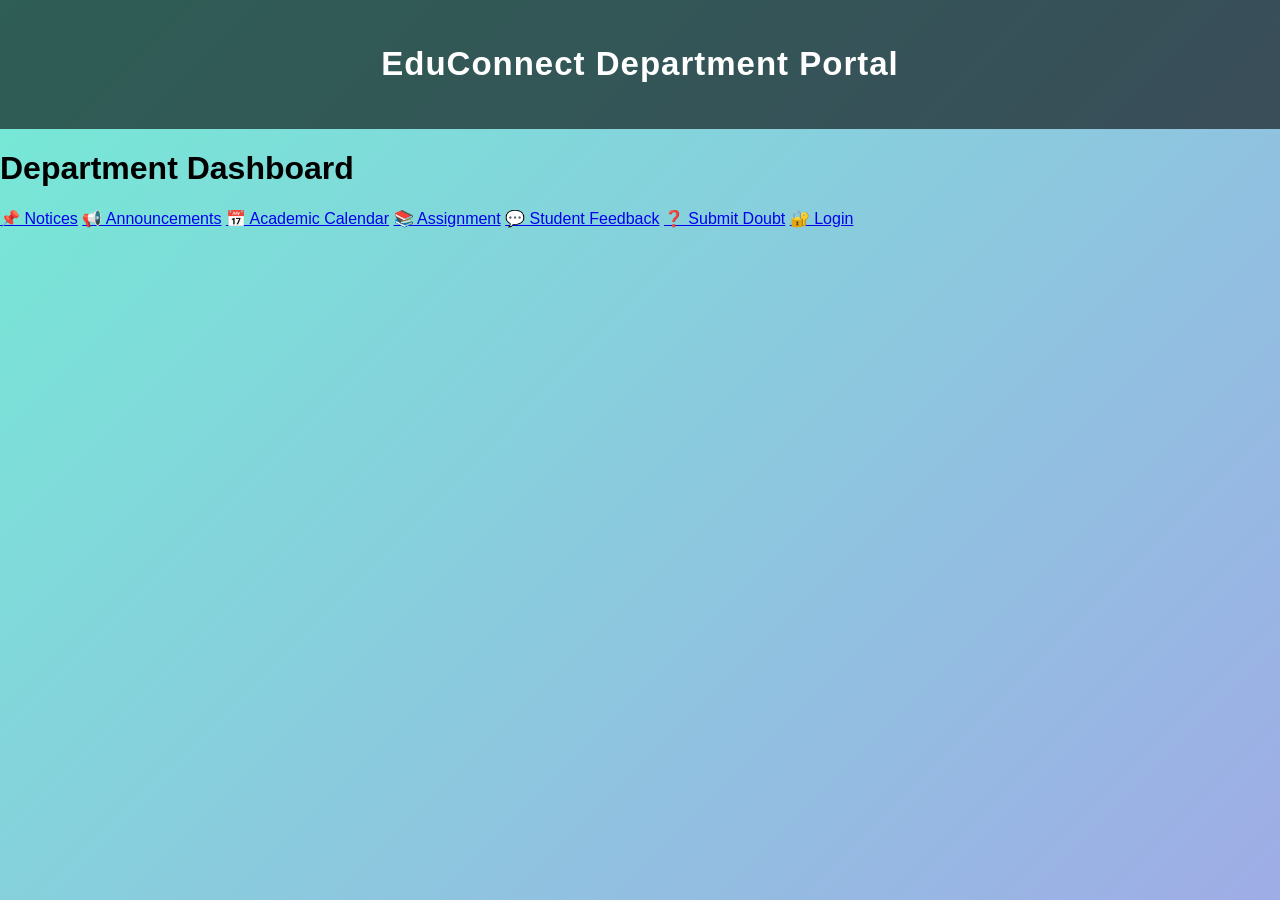
<file: index.html>
<!DOCTYPE html>
<html>

<head>
<title>EduConnect Portal</title>
<link rel="stylesheet" href="style.css">
</head>

<body>

<div class="navbar">
<h2>EduConnect Department Portal</h2>
</div>

<h1 class="title">Department Dashboard</h1>

<div class="container">

<a href="notices.html" class="card notice">📌 Notices</a>

<a href="announcement.html" class="card announce">📢 Announcements</a>

<a href="calendar.html" class="card calendar">📅 Academic Calendar</a>

<a href="assignment.html" class="card assignment">📚 Assignment</a>

<a href="feedback.html" class="card feedback">💬 Student Feedback</a>

<a href="doubt.html" class="card doubt">❓ Submit Doubt</a>

<a href="login.html" class="card login">🔐 Login</a>

</div>

</body>
</html>
</file>
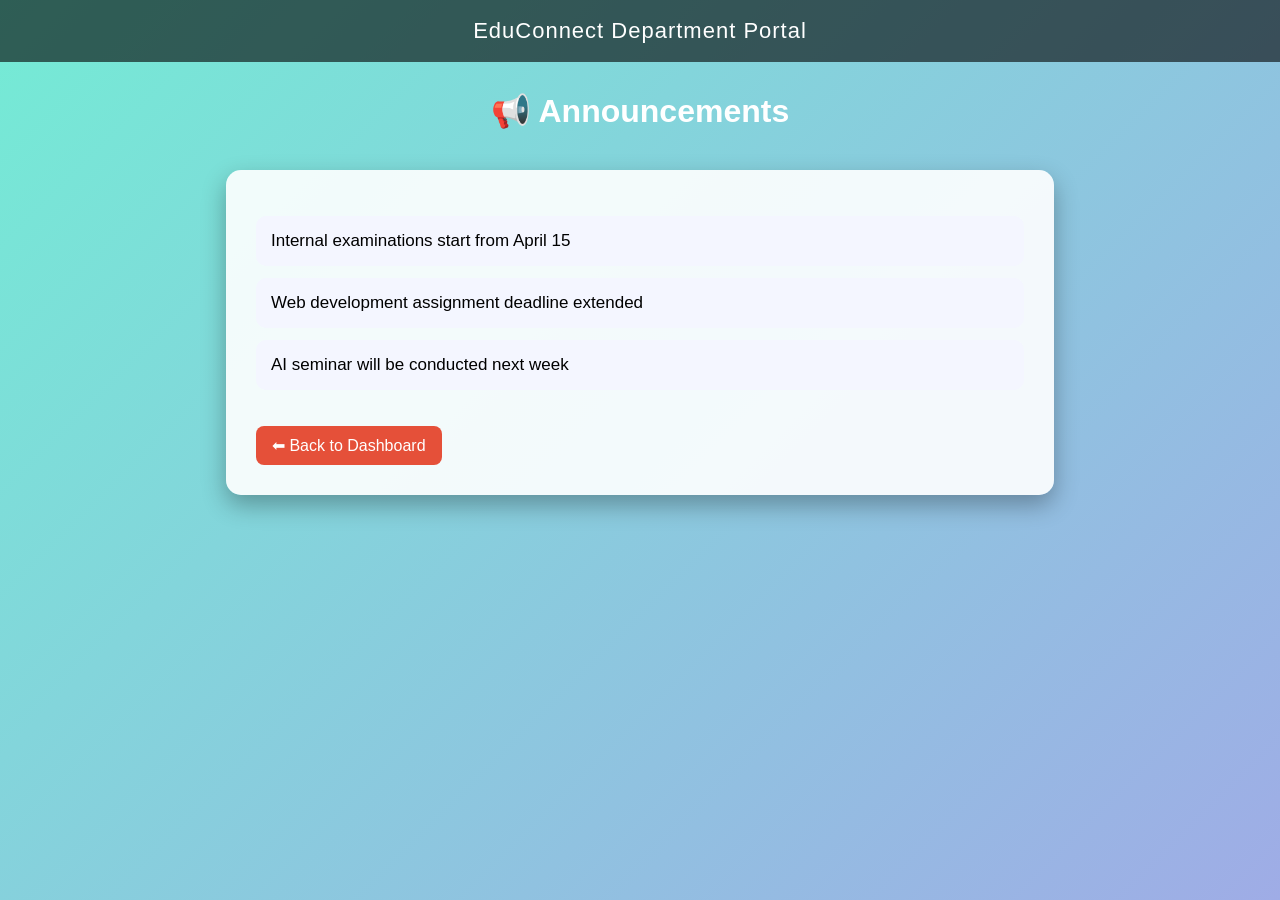
<file: announcement.html>
<!DOCTYPE html>
<html>

<head>
<title>Announcements</title>
<link rel="stylesheet" href="style.css">
</head>

<body>

<div class="navbar">EduConnect Department Portal</div>

<h1 class="page-title">📢 Announcements</h1>

<div class="card-box">

<ul>

<li>Internal examinations start from April 15</li>

<li>Web development assignment deadline extended</li>

<li>AI seminar will be conducted next week</li>

</ul>

<a href="index.html" class="back">⬅ Back to Dashboard</a>

</div>

</body>
</html>
</file>
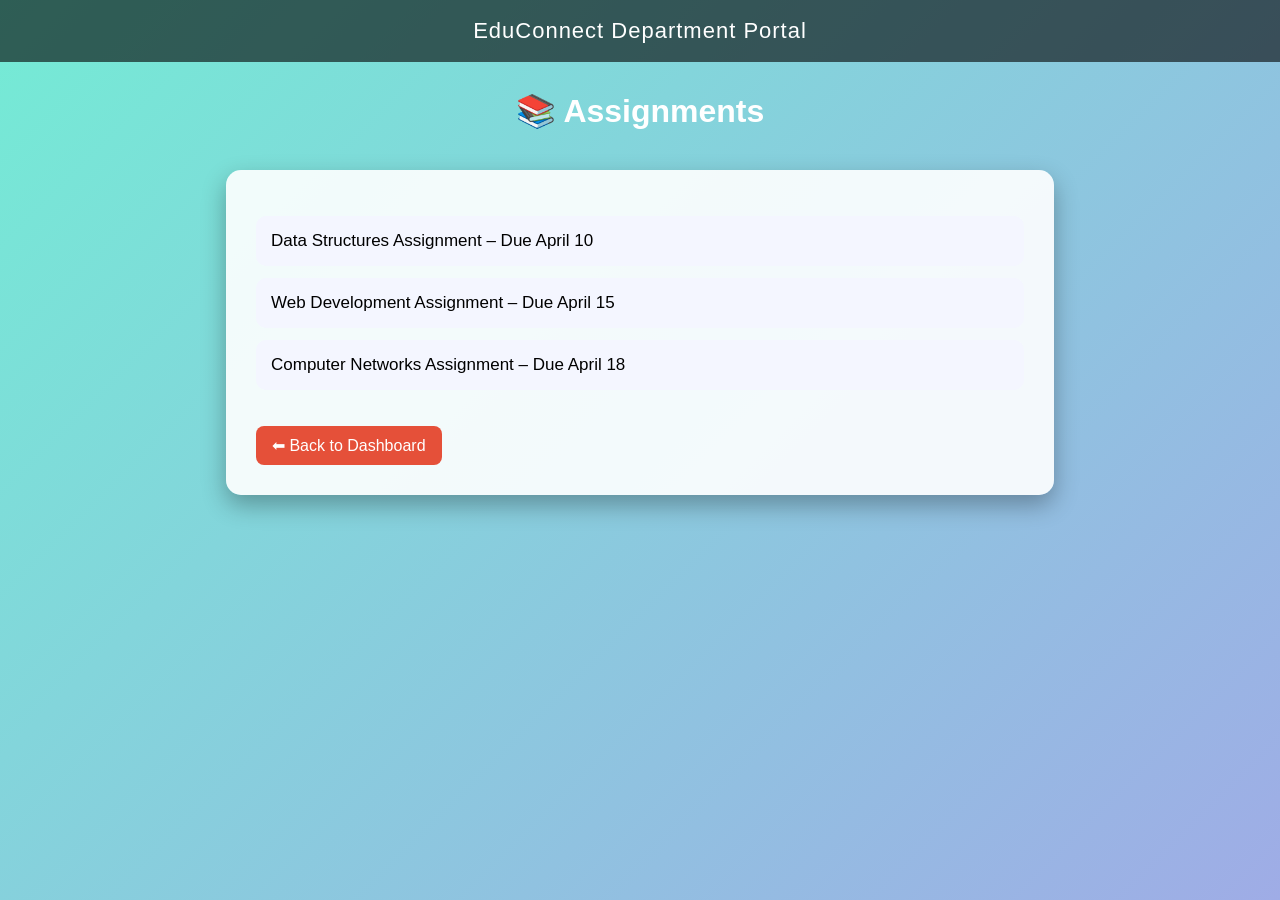
<file: assignment.html>
<!DOCTYPE html>
<html>

<head>
<title>Assignments</title>
<link rel="stylesheet" href="style.css">
</head>

<body>

<div class="navbar">EduConnect Department Portal</div>

<h1 class="page-title">📚 Assignments</h1>

<div class="card-box">

<ul>

<li>Data Structures Assignment – Due April 10</li>

<li>Web Development Assignment – Due April 15</li>

<li>Computer Networks Assignment – Due April 18</li>

</ul>

<a href="index.html" class="back">⬅ Back to Dashboard</a>

</div>

</body>
</html>
</file>
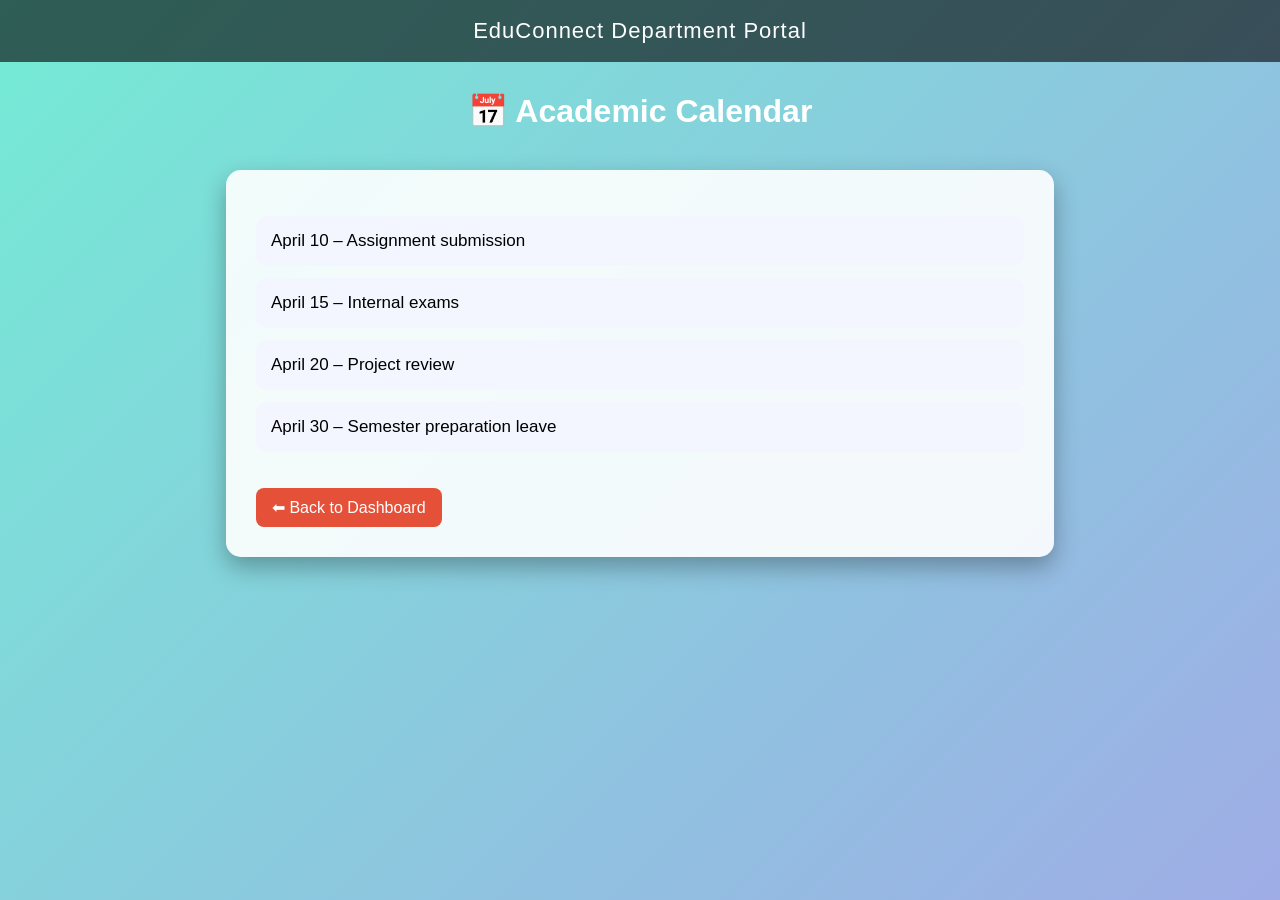
<file: calendar.html>
<!DOCTYPE html>
<html>

<head>
<title>Academic Calendar</title>
<link rel="stylesheet" href="style.css">
</head>

<body>

<div class="navbar">EduConnect Department Portal</div>

<h1 class="page-title">📅 Academic Calendar</h1>

<div class="card-box">

<ul>

<li>April 10 – Assignment submission</li>

<li>April 15 – Internal exams</li>

<li>April 20 – Project review</li>

<li>April 30 – Semester preparation leave</li>

</ul>

<a href="index.html" class="back">⬅ Back to Dashboard</a>

</div>

</body>
</html>
</file>
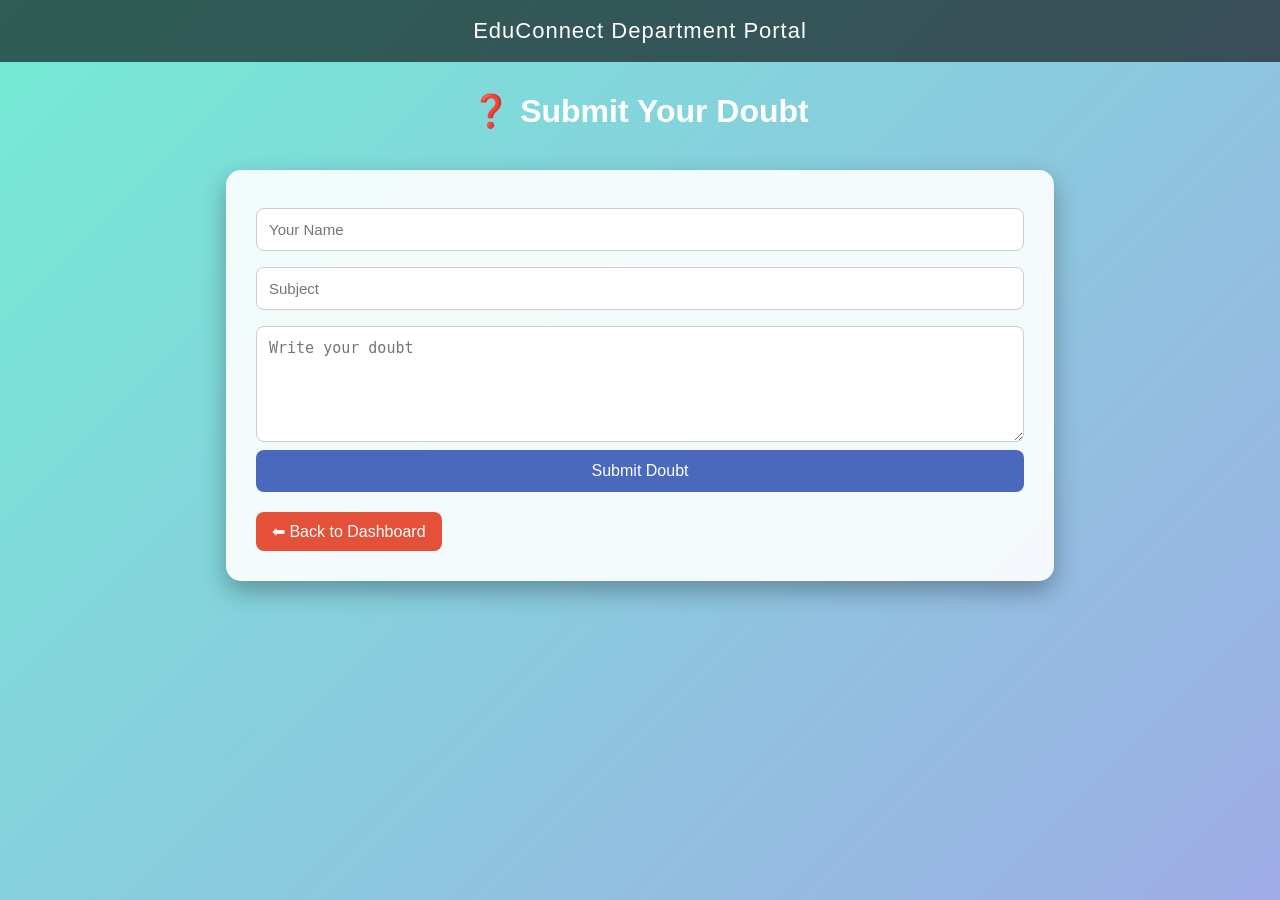
<file: doubt.html>
<!DOCTYPE html>
<html>

<head>
<title>Submit Doubt</title>
<link rel="stylesheet" href="style.css">
</head>

<body>

<div class="navbar">EduConnect Department Portal</div>

<h1 class="page-title">❓ Submit Your Doubt</h1>

<div class="card-box">

<form>

<input type="text" placeholder="Your Name">

<input type="text" placeholder="Subject">

<textarea rows="5" placeholder="Write your doubt"></textarea>

<button type="submit">Submit Doubt</button>

</form>

<a href="index.html" class="back">⬅ Back to Dashboard</a>

</div>

</body>
</html>
</file>
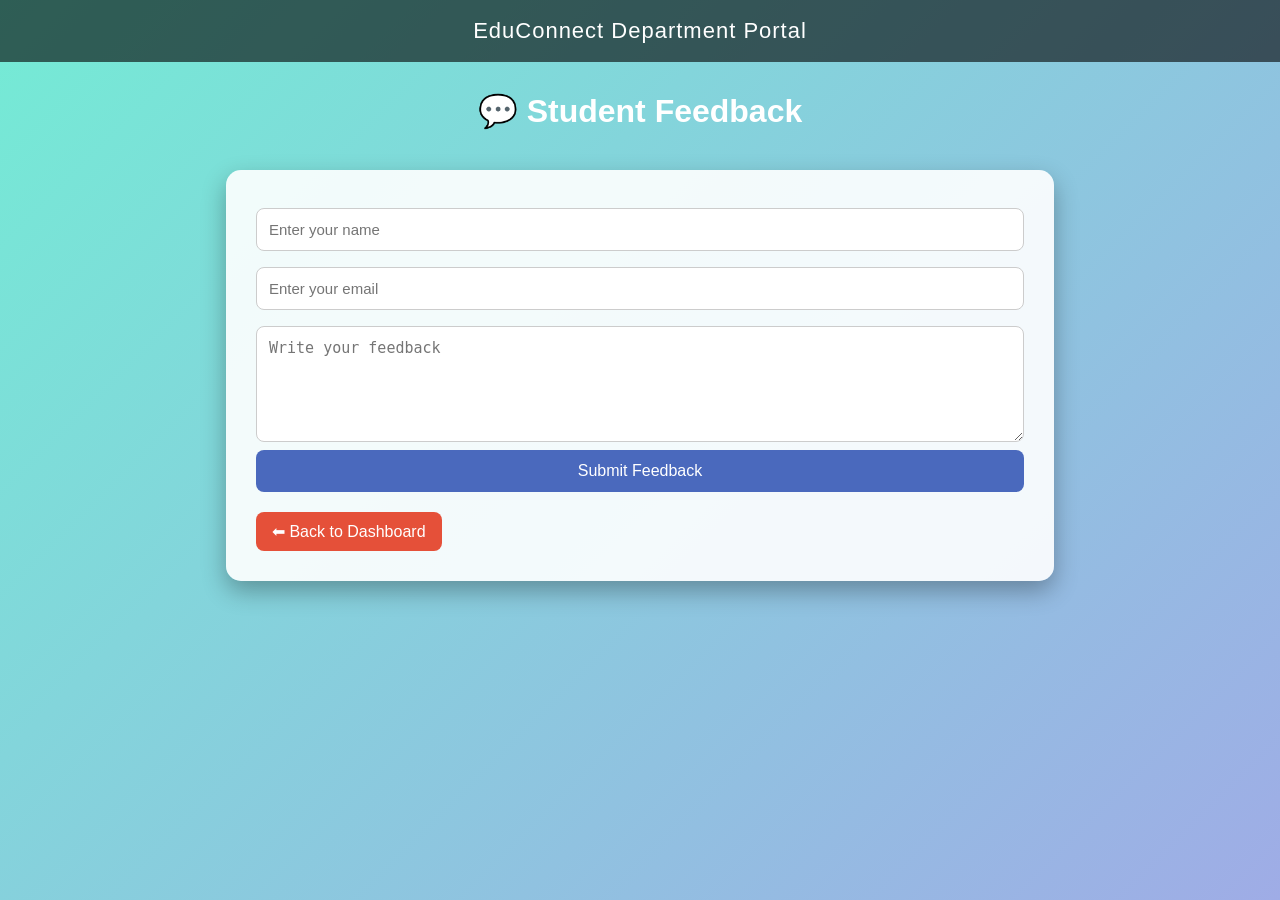
<file: feedback.html>
<!DOCTYPE html>
<html>

<head>
<title>Student Feedback</title>
<link rel="stylesheet" href="style.css">
</head>

<body>

<div class="navbar">EduConnect Department Portal</div>

<h1 class="page-title">💬 Student Feedback</h1>

<div class="card-box">

<form>

<input type="text" placeholder="Enter your name">

<input type="email" placeholder="Enter your email">

<textarea rows="5" placeholder="Write your feedback"></textarea>

<button type="submit">Submit Feedback</button>

</form>

<a href="index.html" class="back">⬅ Back to Dashboard</a>

</div>

</body>
</html>
</file>
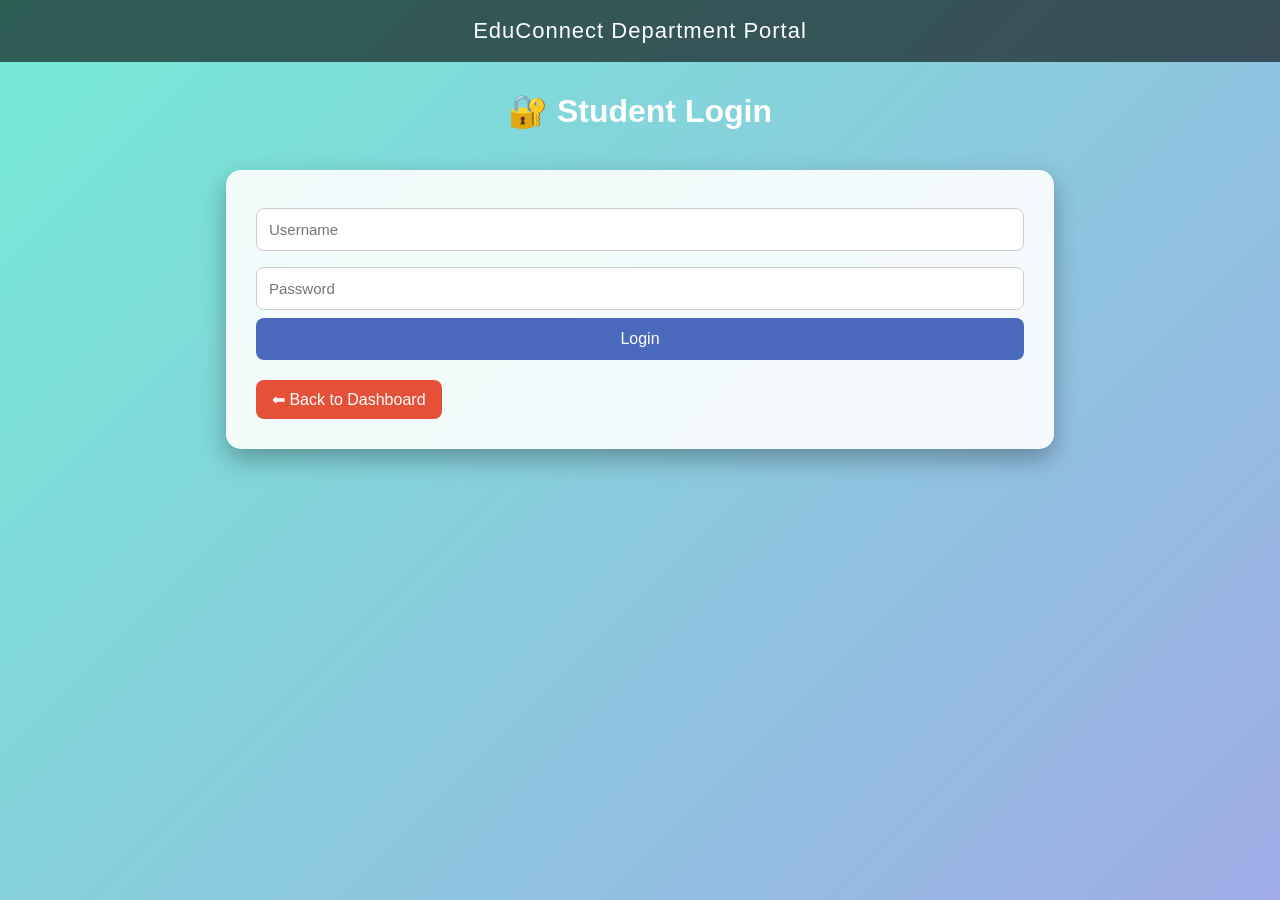
<file: login.html>
<!DOCTYPE html>
<html>

<head>
<title>Login</title>
<link rel="stylesheet" href="style.css">
</head>

<body>

<div class="navbar">EduConnect Department Portal</div>

<h1 class="page-title">🔐 Student Login</h1>

<div class="card-box">

<form>

<input type="text" placeholder="Username">

<input type="password" placeholder="Password">

<button type="submit">Login</button>

</form>

<a href="index.html" class="back">⬅ Back to Dashboard</a>

</div>

</body>
</html>
</file>
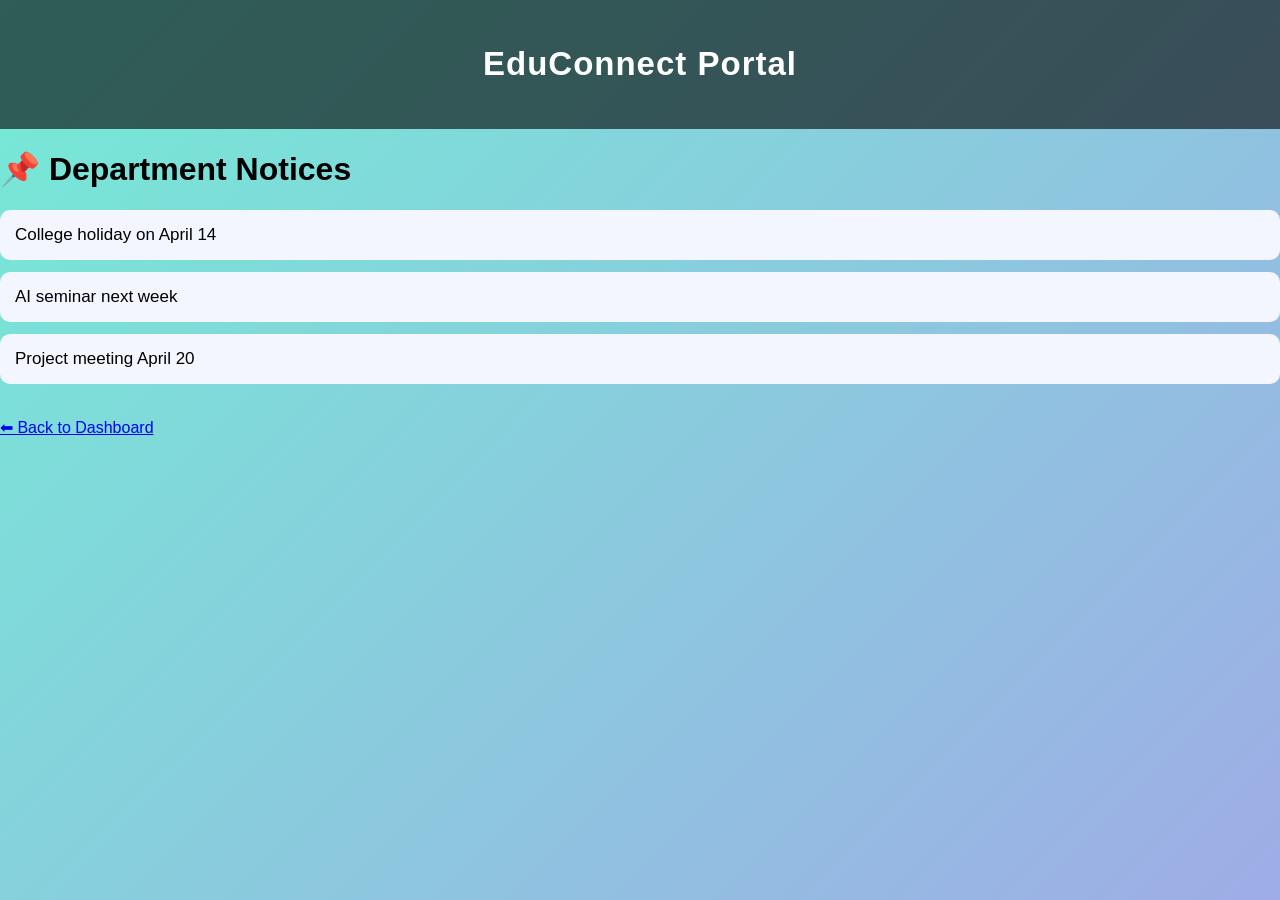
<file: notices.html>
<!DOCTYPE html>
<html>

<head>
<title>Department Notices</title>
<link rel="stylesheet" href="style.css">
</head>

<body>

<div class="navbar">
<h2>EduConnect Portal</h2>
</div>

<h1>📌 Department Notices</h1>

<div class="content">

<ul>
<li>College holiday on April 14</li>
<li>AI seminar next week</li>
<li>Project meeting April 20</li>
</ul>

<br>

<a href="index.html">⬅ Back to Dashboard</a>

</div>

</body>
</html>
</file>
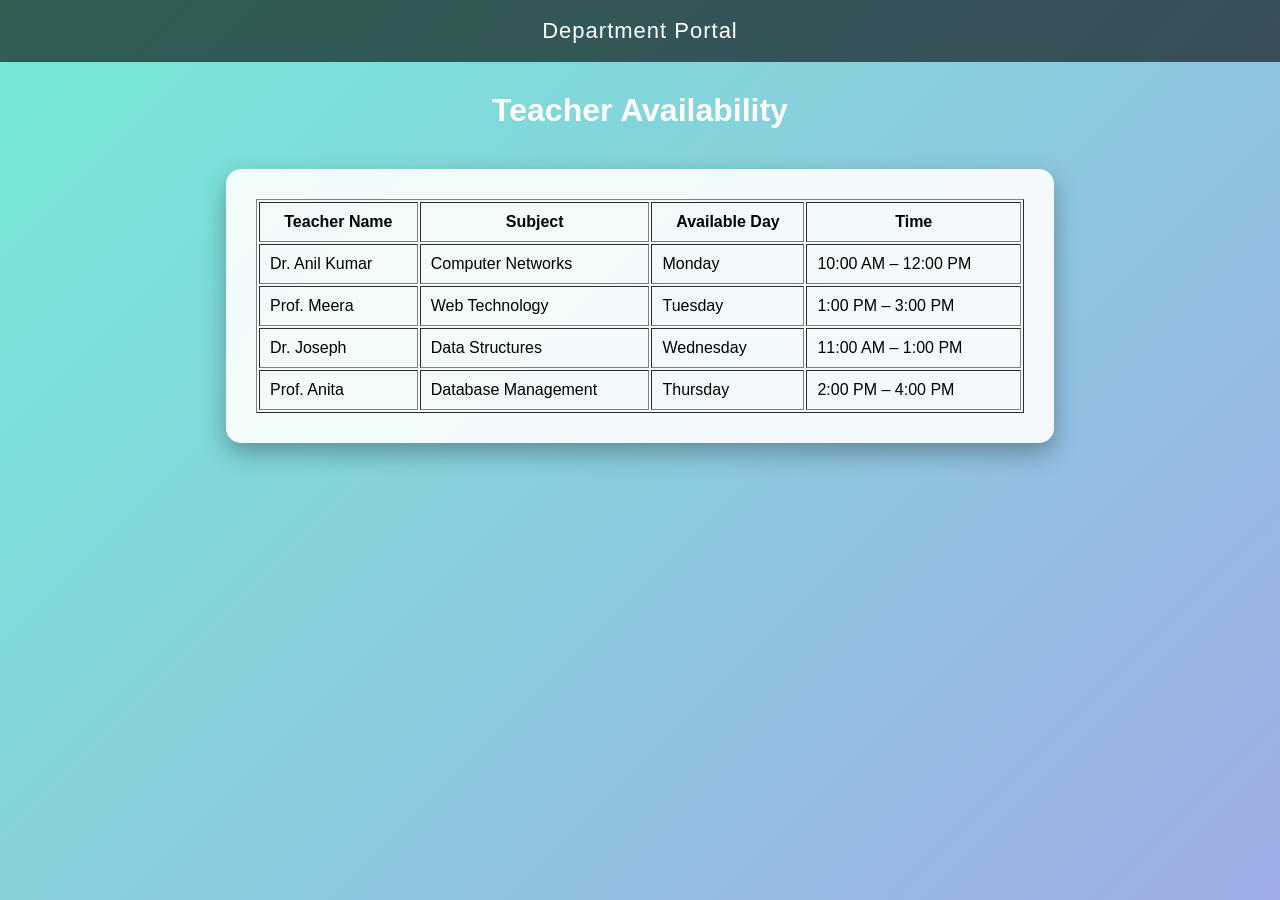
<file: teacher.html>
<!DOCTYPE html>
<html>

<head>
<title>Teacher Availability</title>
<link rel="stylesheet" href="style.css">
</head>

<body>

<div class="navbar">
Department Portal
</div>

<h1 class="page-title">Teacher Availability</h1>

<div class="card-box">

<table border="1" width="100%" cellpadding="10">
<tr>
<th>Teacher Name</th>
<th>Subject</th>
<th>Available Day</th>
<th>Time</th>
</tr>

<tr>
<td>Dr. Anil Kumar</td>
<td>Computer Networks</td>
<td>Monday</td>
<td>10:00 AM – 12:00 PM</td>
</tr>

<tr>
<td>Prof. Meera</td>
<td>Web Technology</td>
<td>Tuesday</td>
<td>1:00 PM – 3:00 PM</td>
</tr>

<tr>
<td>Dr. Joseph</td>
<td>Data Structures</td>
<td>Wednesday</td>
<td>11:00 AM – 1:00 PM</td>
</tr>

<tr>
<td>Prof. Anita</td>
<td>Database Management</td>
<td>Thursday</td>
<td>2:00 PM – 4:00 PM</td>
</tr>

</table>

</div>

</body>
</html>
</file>
<file: style.css>
body{
font-family: 'Segoe UI', sans-serif;
margin:0;
background:linear-gradient(135deg,#74ebd5,#9face6);
min-height:100vh;
}

/* Navbar */

.navbar{
background:rgba(0,0,0,0.6);
color:white;
padding:18px;
text-align:center;
font-size:22px;
letter-spacing:1px;
}

/* Page title */

.page-title{
text-align:center;
color:white;
margin-top:30px;
font-size:32px;
}

/* Card container */

.card-box{
width:60%;
margin:40px auto;
background:rgba(255,255,255,0.9);
padding:30px;
border-radius:15px;
box-shadow:0 10px 25px rgba(0,0,0,0.3);
}

/* List items */

ul{
list-style:none;
padding:0;
}

ul li{
background:#f4f6ff;
margin:12px 0;
padding:15px;
border-radius:10px;
font-size:17px;
transition:0.3s;
}

ul li:hover{
background:#dfe6ff;
transform:scale(1.02);
}

/* Forms */

form{
display:flex;
flex-direction:column;
}

input,textarea{
padding:12px;
margin:8px 0;
border-radius:8px;
border:1px solid #ccc;
font-size:15px;
}

button{
padding:12px;
background:#4a69bd;
color:white;
border:none;
border-radius:8px;
font-size:16px;
cursor:pointer;
transition:0.3s;
}

button:hover{
background:#1e3799;
}

/* Back button */

.back{
display:inline-block;
margin-top:20px;
text-decoration:none;
background:#e55039;
color:white;
padding:10px 16px;
border-radius:8px;
transition:0.3s;
}

.back:hover{
background:#b71540;
}
</file>
